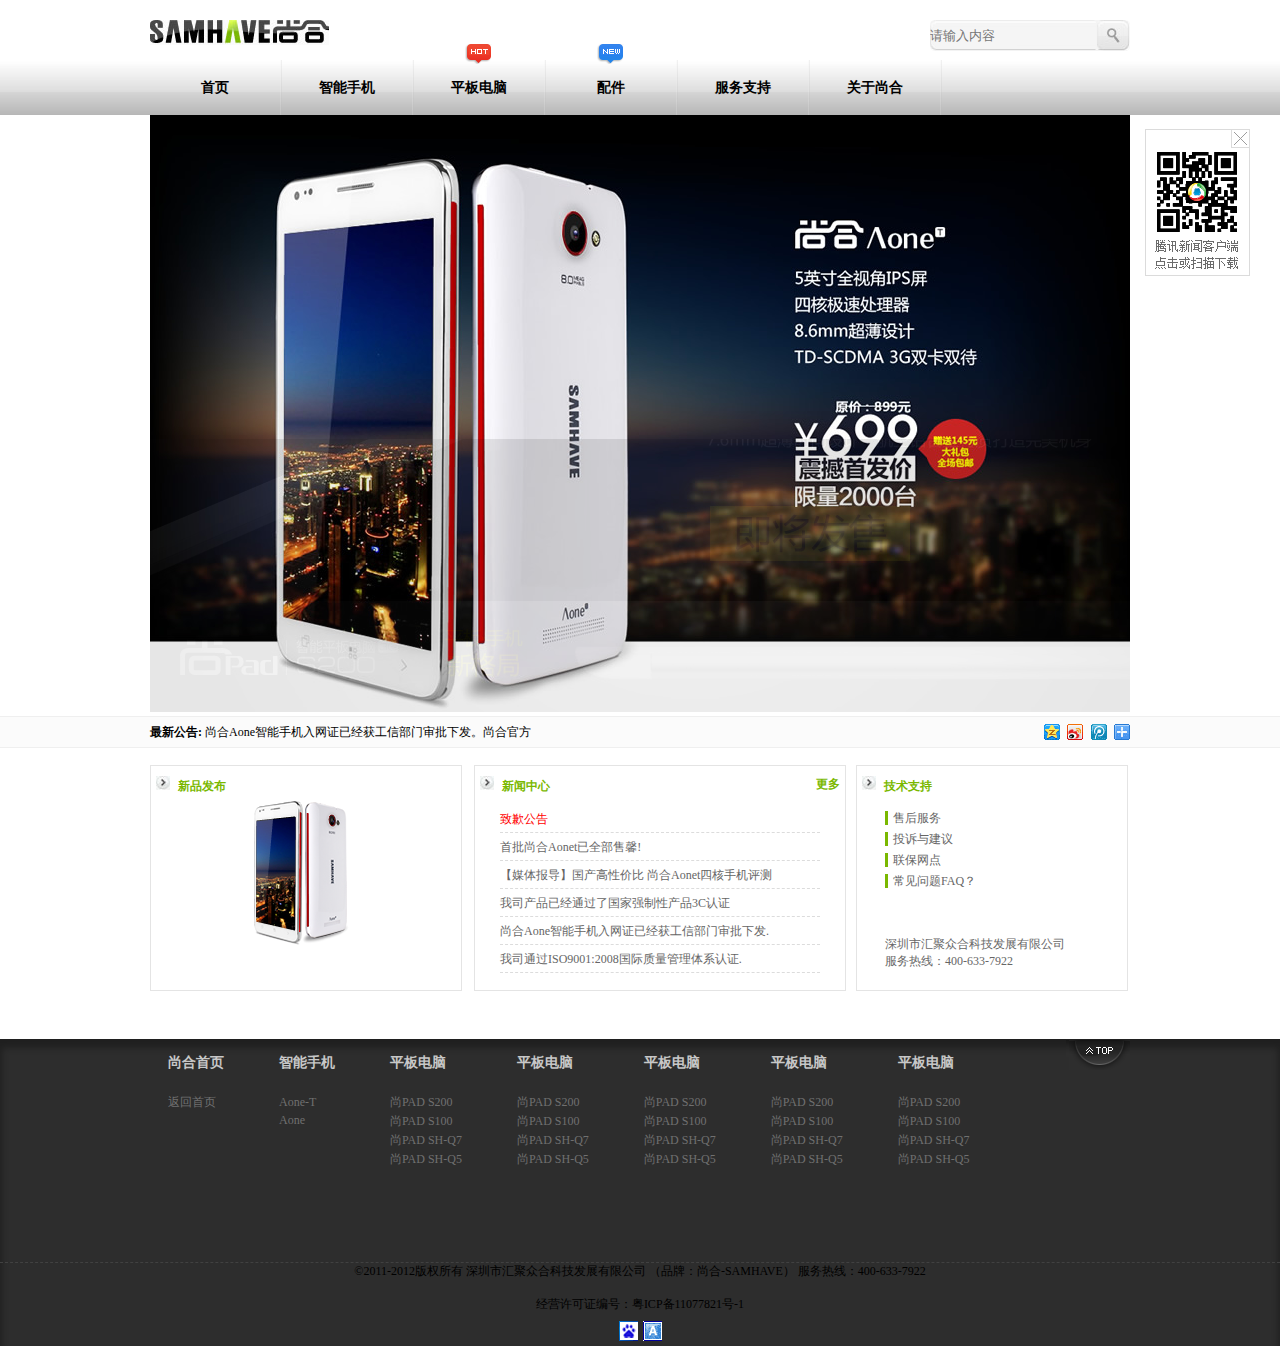
<file: shanghe/shanghe1.html>
<!DOCTYPE html>
<html lang="en">
<head>
	<meta charset="UTF-8">
	<title>尚合</title>
	<style type="text/css">
*{
margin:0;
padding:0;
}

ul {
	list-style: none;
}
a {
	text-decoration: none;
}
.head-t {
	height: 60px;
	
}
.head-z {
	width: 980px;
	height: 60px;
	/*background-color: yellow;*/
	margin: 0 auto;
}
.head-z img {
	margin-top: 20px;
	float: left;
}
.head-z .kuang {
	width: 200px;
	height: 31px;
	margin-top: 20px;
	background-color: #f4f4f4;
	/*border: 1px solid #d2d2d2;*/
	float: right;
	border-radius: 5px;
}
.head-z .kuang .shuru {
	width: 167px;
    height: 31px;
    background:url(input.png) no-repeat;
    float: left;
    border: 0;
    outline: none;  /* 取消蓝色边框 */
    border-radius: 5px;
}
.head-z .kuang .anniu {
	width: 33px;
	height: 31px;
	float: left;
	border: 0;
	border-radius: 5px;
	/*margin-right: 2px;*/
	background: url(button.png) center center no-repeat;
}

.daohang {

	height: 55px;
	background-image: url(nav-bg.png);
}
.daohang-z {
	width: 980px;
	height: 55px;
	margin:0 auto;
	

}
.daohang-z a {
	width: 130px;
	height: 55px;
	float: left;
	text-align: center;
	line-height: 56px;
	color: #000;
	font-size:14px;
	font-weight: 700;
}
.daohang-z span {
	width: 2px;
	height: 55px;
	float: left;
}
.daohang-z a:hover {
	color: #caf148;
}
.daohang-z a.ping,
.daohang-z a.pei{
	position: relative;

}
.daohang-z a.ping img,
.daohang-z a.pei img {
	position:absolute;
	right:65px;
	margin-right:-13px;
	top:-16px;
}
/*中间背景*/
.zhongxin {
	width: 980px;
	height: 601px;
	margin: 0 auto;
	background:url(banner.png) no-repeat; 
	position: relative;
	
}
.zhongxin img {
	width: 106px;
	height: 148px;
	position: absolute;/*二维码的绝对定位*/
	top: 14px;
	left: 995px;
}
/*最新公告*/
.zui {
	height: 30px;
	margin-bottom: 17px;
	background-color: #FBFBFB;
	border-top:1px solid #EFEFEF;
	border-bottom: 1px solid #EFEFEF; 
}
.zui-z {
	width: 980px;
	height: 30px;
	margin: 0 auto;
	font-size: 12px;
	line-height: 30px;
}
.zui-z span {
	font-weight: 700;
	
}
.zui-z img {
	margin-top: 5px;
	float: right;
}
/*三个栏*/
.san {
	width: 980px;
	height: 224px;
	margin: 0 auto;

}
/*新品发布*/
.xinpin {
	width: 310px;
	height: 224px;
	border: 1px solid #E4E4E4;
	float: left;
	margin-right: 12px;
	background: url(pic.png) center center no-repeat;
}
.xinpin span {
	display: inline-block;
	margin-top: 10px;
	margin-left: 5px;
	font-size: 12px;
	color: #7AB800;
	font-weight: 700;
}
.xinpin span img {
	margin-right: 8px;
}
/*新闻中心*/
.xinwen {
	width: 370px;
	height: 224px;
	border: 1px solid #E4E4E4;
	float: left;
	margin-right: 10px;
}
.xinwen span {
	display: inline-block;
	margin-top: 10px;
	margin-left: 5px;
	margin-bottom: 10px;
	font-size: 12px;
	color: #7AB800;
	font-weight: 700;
}
.xinwen span img {
	margin-right: 8px;
}
.xinwen ul {
	padding:0 25px; 
}
.xinwen ul li {
	line-height: 26px;
	border-bottom: 1px dashed #DCDCDC;
}
.xinwen ul li a {
	font-size: 12px;
	color: #666666;

}
.xinwen ul li:first-child a {
	color: red;
}

.xinwen ul li a:hover {
	text-decoration: underline;
	color:#7AB800; 
}
.xinwen a.cha {
	float: right;
	font-size: 12px;
	color:#7AB800;
	margin-top: 10px;
	margin-right: 5px;
	font-weight: 700; 
}
.jishu {
	width: 270px;
	height: 224px;
	float: left;
	border: 1px solid #E4E4E4;
}


.jishu span {
	display: inline-block;
	margin-top: 10px;
	margin-left: 5px;
	margin-bottom: 10px;
	font-size: 12px;
	color: #7AB800;
	font-weight: 700;
}
.jishu span img {
	margin-right: 8px;
}
.jishu ul {
	padding: 2px 28px;

}
.jishu ul li {
    line-height: 20px;
}

.jishu ul li a {
		/*display: inline-block;*/
		font-size: 12px;
		color: #666666;
		padding-left: 5px;
        border-left: 3px solid #7AB800;
	}
	.jishu div.jishu-w {
		font-size: 12px;
		color:#666;
		margin-left: 28px;
		margin-top: 43px;
	}
	/*结尾栏*/
	.jiewei {
		margin-top: 50px;
		height: 307px;
		background-color: #2D2D2D;
		box-shadow: 0px 7px 6px 2px rgba(0,0,0,0.3) inset;
	}
	.jiewei-z {
		width: 980px;
		height: 223px;
		margin: 0 auto;
		
	}
	.jiewei-z dl {
		float: left;
		margin-right: 55px;
		margin-top: 15px;
	}
	.jiewei-z dt {
		font-size: 14px;
		font-weight: 700;
		margin-bottom: 20px;
		color: #C7C7C7;
		
	}
	.jiewei-z dd a{
		font-size: 12px;
        color: #707070;

	}
	.jiewei-z dl:first-child {
		margin-left: 18px;
	}
	.jiewei-z dd a:hover {
		text-decoration: underline;
	}
	.jiewei-z img {
		float: right;
	}
	.jiewei-e {
       height: 84px;
       border-top: 1px dashed #414141;
       text-align: center;
       font-size: 12px;
       /*line-height: 84px;*/
	}
	.jiewei-e span {
		margin-top: 16px;
		display: inline-block;
	}

.jiewei-e .jiewei-i{
	margin-top:8px; 
}
</style>
</head>
<body>
	<!-- 头部通栏 -->
	<div class="head-t">
	<!-- 头部中心框 -->
		<div class="head-z">
			<img src="logo.png" alt="">
            <div class="kuang">
			<input type="text" placeholder="请输入内容" class="shuru" />
			<input tyle="submit" value="" class="anniu" />
		</div>
		</div>
	</div>
	<!-- 导航 -->
	<div class="daohang">
	<!-- 导航的中心框 -->
		<div class="daohang-z">
			<a href="#">首页</a><span><img src="nav-line.png" alt=""></span>
			<a href="#">智能手机</a><span><img src="nav-line.png" alt=""></span>
			<a href="#" class="ping">平板电脑<img src="hot.png" alt=""></a><span><img src="nav-line.png" alt=""></span>
			<a href="#"class="pei">配件<img src="new.png" alt=""></a><span><img src="nav-line.png" alt=""></span>
			<a href="#">服务支持</a><span><img src="nav-line.png" alt=""></span>
			<a href="#">关于尚合</a><span><img src="nav-line.png" alt=""></span>
		</div>
	</div>
	<!-- 大图中间背景 -->
	<div class="zhongxin">
		<img src="erweima.png" alt="">
	</div>
	<!-- 最新公告 -->
	<div class="zui">
	<div class="zui-z">
		<span>最新公告:</span> 尚合Aone智能手机入网证已经获工信部门审批下发。尚合官方
		<img src="share.png" alt="">
	</div>
	</div>
	<!-- 三个栏 -->
	<div class="san">
		<div class="xinpin">
			<span><img src="arrow.png" alt="">新品发布</span>
		</div>

		<div class="xinwen">
			<span><img src="arrow.png" alt="">新闻中心</span>
			<!-- 链接更多 -->
			<a href="#" class="cha">更多</a>
			<ul>
				<li><a href="#">致歉公告</a></li>
				<li><a href="#">首批尚合Aonet已全部售馨!</a></li>
				<li><a href="#">【媒体报导】国产高性价比 尚合Aonet四核手机评测</a></li>
				<li><a href="#">我司产品已经通过了国家强制性产品3C认证</a></li>
				<li><a href="#">尚合Aone智能手机入网证已经获工信部门审批下发.</a></li>
				<li><a href="#">我司通过ISO9001:2008国际质量管理体系认证.</a></li>
			</ul>
		</div>
		<div class="jishu">
			<span><img src="arrow.png" alt="">技术支持</span>

			<ul>
				<li><a href="#">售后服务</a> </li>
				<li><a href="#">投诉与建议</a></li>

				<li><a href="#">联保网点</a></li>
				<li><a href="#">常见问题FAQ？</a></li>

			</ul>
			<div class="jishu-w">
				深圳市汇聚众合科技发展有限公司<br /> 
服务热线：400-633-7922
			</div>
		</div>
		</div>
	</div>
	<!-- 结尾栏 -->
	<div class="jiewei">
		<div class="jiewei-z">
			<dl>
				<dt>尚合首页</dt>
				<dd><a href="#">返回首页</a></dd>
			</dl>
			<dl>
				<dt>智能手机</dt>
				<dd><a href="#">Aone-T</a></dd>
				<dd><a href="#">Aone</a></dd>
			</dl>
			<dl>
				<dt>平板电脑</dt>
				<dd><a href="#">尚PAD S200</a></dd>
				<dd><a href="#">尚PAD S100</a></dd>
				<dd><a href="#">尚PAD SH-Q7</a></dd>
				<dd><a href="#">尚PAD SH-Q5</a></dd>
			</dl>
			<dl>
				<dt>平板电脑</dt>
				<dd><a href="#">尚PAD S200</a></dd>
				<dd><a href="#">尚PAD S100</a></dd>
				<dd><a href="#">尚PAD SH-Q7</a></dd>
				<dd><a href="#">尚PAD SH-Q5</a></dd>
			</dl>
			<dl>
				<dt>平板电脑</dt>
				<dd><a href="#">尚PAD S200</a></dd>
				<dd><a href="#">尚PAD S100</a></dd>
				<dd><a href="#">尚PAD SH-Q7</a></dd>
				<dd><a href="#">尚PAD SH-Q5</a></dd>
			</dl>
			<dl>
				<dt>平板电脑</dt>
				<dd><a href="#">尚PAD S200</a></dd>
				<dd><a href="#">尚PAD S100</a></dd>
				<dd><a href="#">尚PAD SH-Q7</a></dd>
				<dd><a href="#">尚PAD SH-Q5</a></dd>
			</dl>
			<dl>
				<dt>平板电脑</dt>
				<dd><a href="#">尚PAD S200</a></dd>
				<dd><a href="#">尚PAD S100</a></dd>
				<dd><a href="#">尚PAD SH-Q7</a></dd>
				<dd><a href="#">尚PAD SH-Q5</a></dd>
			</dl>
			<img src="back.png" alt="">
		</div>
		<div class="jiewei-e">
			©2011-2012版权所有 深圳市汇聚众合科技发展有限公司 （品牌：尚合-SAMHAVE） 服务热线：400-633-7922 <br />
<span>经营许可证编号：粤ICP备11077821号-1</span>
	<div class="jiewei-i">
		<img src="icon1.png" alt="">
		<img src="icon2.png" alt="">
	</div>
		</div>
	</div>
</body>
</html>
</file>
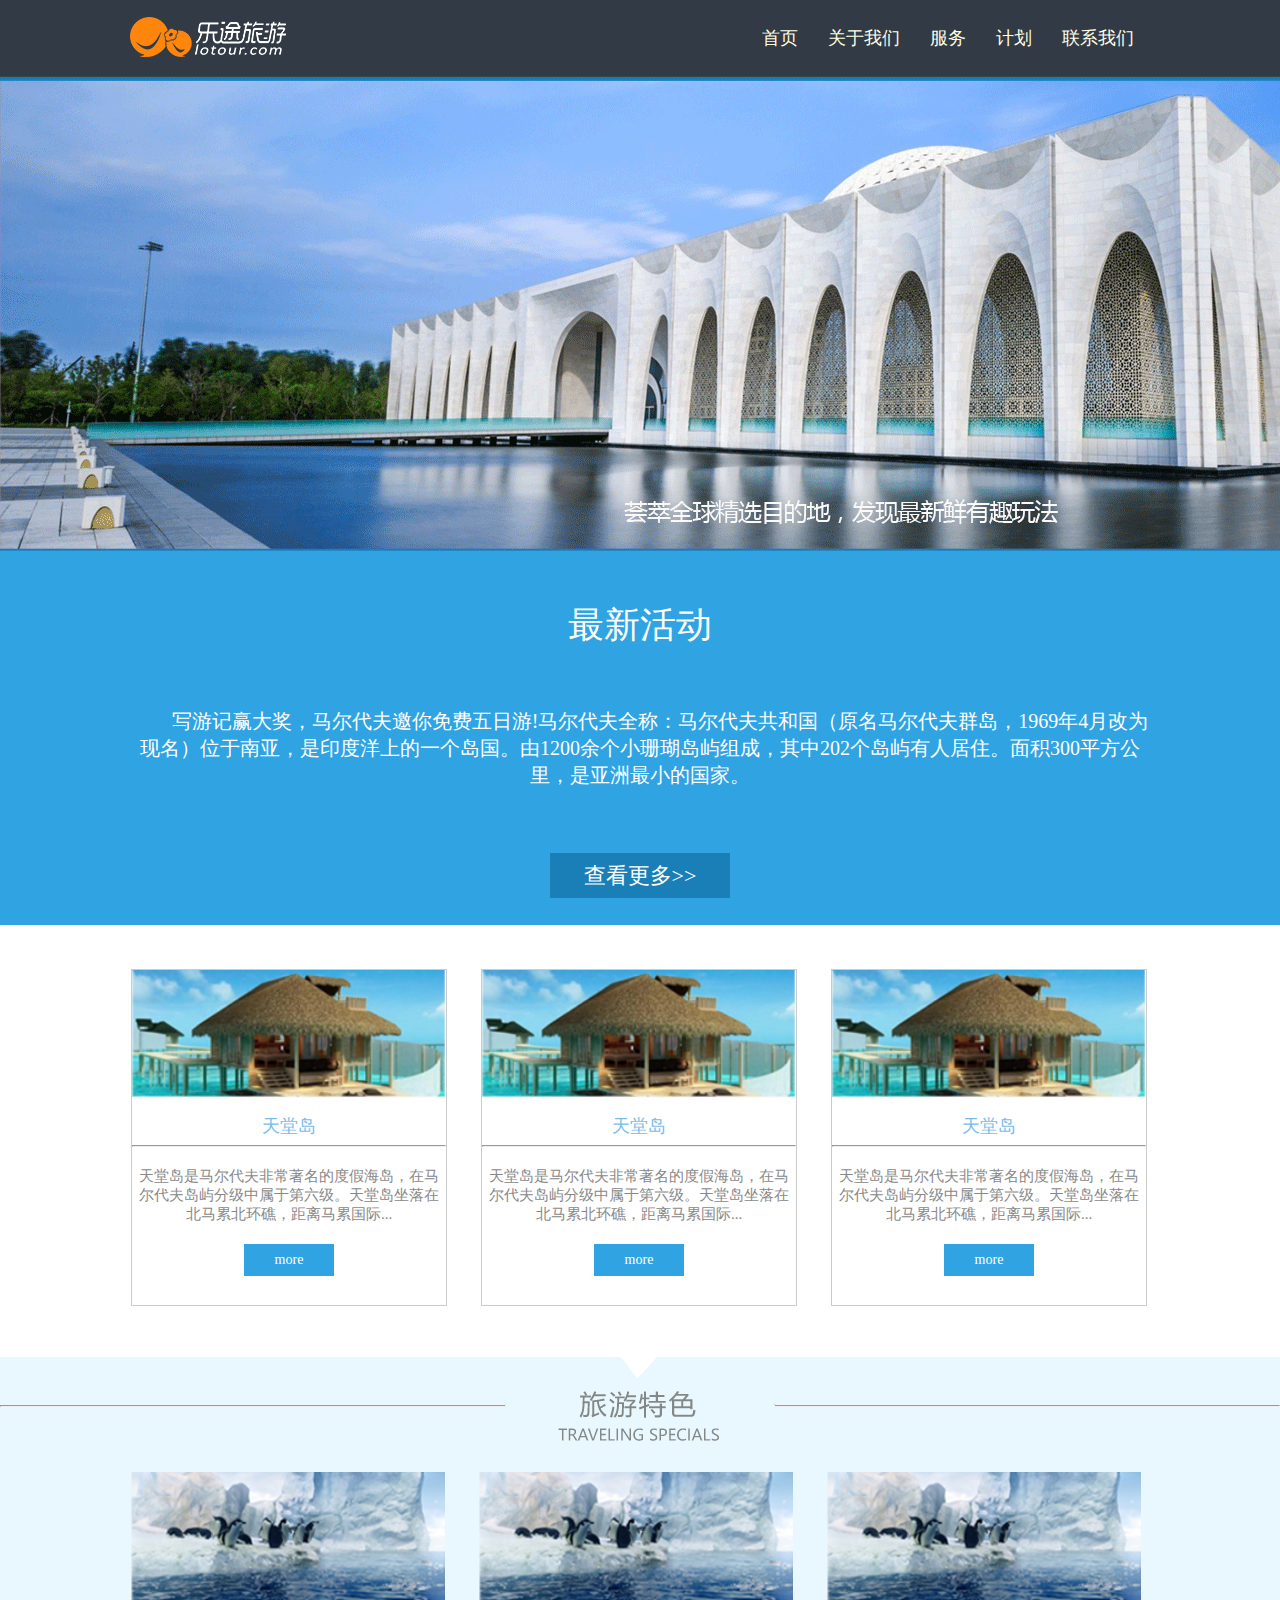
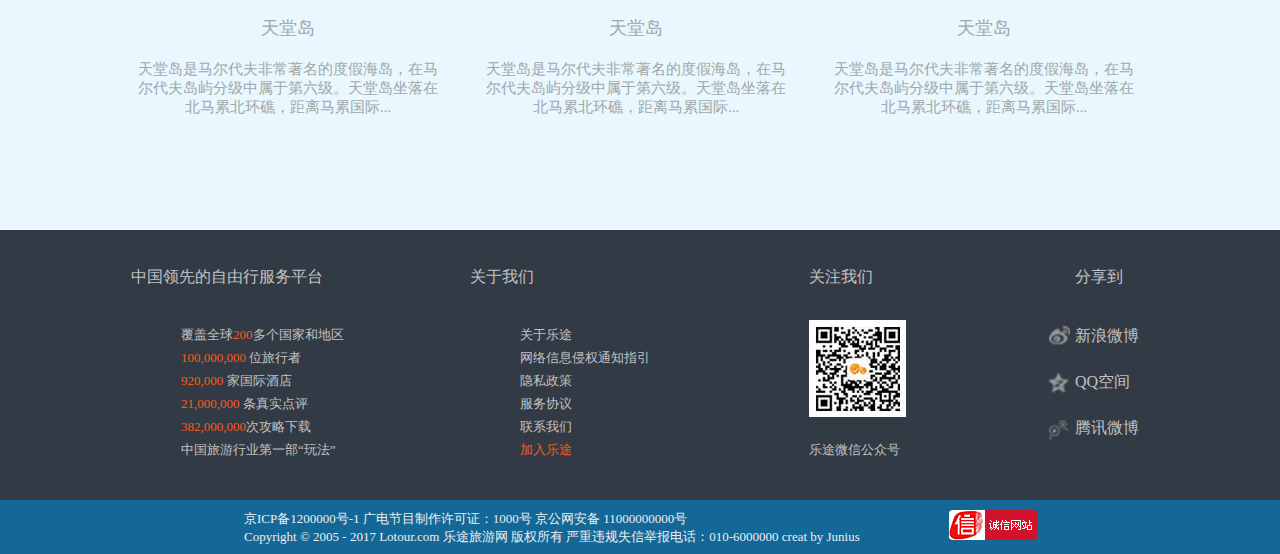
<file: 乐途旅游网/letu.html>
<!DOCTYPE html>
<html lang="en">
<head>
	<meta charset="UTF-8">
	<title>乐途</title>
	<style type="text/css">
* {
	margin: 0;
	padding: 0;
}
a {
	text-decoration: none;
}

ul {
	list-style: none;
}
.clearfix:after {
     content: ".";
     display: block;
     height: 0;
     clear: both;
     visibility: hidden;
}
.head {
	height: 76px;
	background-color: #323A45;
}
.head-z {
	height: 76px;
	width: 1020px;
	margin: 0 auto;
	
}
.head-z img {
	margin-top: 17px;
	width: 156px;
	height: 40px;
	float: left;

}
.head-d {
	width: 401px;
	height: 76px;
	float: right;
	
}
.head-d a {
	display: inline-block;
    padding:26px 13px;
     font-size: 18px;
     color: #FFFFE4;

}
.head-d a:hover {
	background-color: #30a3e3;
}
.beijing {
	width: 1680px;
	height: 475px;
margin: 0 auto;
}
.beijing img {
	width: 1680px;
	height: 475px;
	
}
.blue {
	height: 374px;
	background-color: #30A3E3;

}
.blue-z {
	width: 1018px;
	margin: 0 auto;
	
	text-align: center;
	padding-top: 50px;
}

.blue-z h2 {
	
	margin-bottom: 58px;
	font-size: 36px;
	font-weight: normal;
	color: #fff;
}
.blue-z span {
color: #fff;
font-size: 20px;
display: block;
margin-bottom: 64px;
text-indent: 2em;
}
.blue-z a {
	width: 180px;
	height: 45px;
	display: inline-block;
	background-color: #1a7fb7;
	font-size: 22px;
	color: #fff;
	border: 0;
	margin-bottom: 34px;
	line-height: 45px;
}
.haidao {
	height: 432px;
	
}

.haidao-z {
	width: 1018px;
	margin: 0 auto;
	margin-bottom: 45px;
	padding-top: 44px;
}

.haidao-z ul {
	margin-bottom: 52px;

}
.haidao-z ul li {
	display: inline-block;
	height: 335px;
	width: 314px;
	text-align: center;
	border: 1px solid #ccc;
}

.haidao-z ul li:nth-child(2) {
	margin: 0 30px;
}
.haidao-z ul li img {
	width: 314px;
	height: 128px;
}
.haidao-z ul li h4 {
	font-size: 18px;
	color: #78bdea;
	margin-top: 12px;
	margin-bottom: 7px;
	font-weight: normal;
}
.haidao-z ul li hr {
	color: #f9f9f9;
}
.haidao-z ul li span {
	font-size: 15px;
	color: #888888;
	display: block;
	margin: 20px auto;
}
.haidao-z ul li a {
	display: inline-block;
	/*text-align: center;*/
	color: #fff;
	font-size: 14px;
	width: 90px;
	height: 32px;
	line-height: 32px;
	background-color: #30a3e3;
}
.zui {
	height: 425px;
	background-color: #e9f7fe;
	padding-top: 48px;
	position: relative;
}
.zui div.lu {
	background: url(lodo.png) no-repeat;
	width: 270px;
	height: 90px;
	top: 0;
	left: 50%;
	transform: translateX(-50%);
	position: absolute;
}
.zui hr {
	color: #cacaca;
}
.zui-z {
	width: 1018px;

	margin: 0 auto;
	/*background-color: pink;*/
}


.zui-z ul {
	margin-top: 65px;
    margin-bottom: 24px;
}
.zui-z ul li {
	display: inline-block;
	height: 292px;
	width: 314px;
	text-align: center;
	
}

.zui-z ul li:nth-child(2) {
	margin: 0 30px;
}
.zui-z ul li img {
	width: 314px;
	height: 128px;
}
.zui-z ul li h4 {
	font-size: 18px;
	color: #a0a7a9;
	margin-top: 12px;
	margin-bottom: 12px;
	font-weight: normal;
}
.zui-z ul li span {
	font-size: 15px;
	color: #a0a7a9;
	display: block;
	margin: 20px auto;
}
.hei {
	height: 270px;
	background-color: #323a45;
}
.hei-z {
	width: 1018px;
	/*height: 305px;*/
	margin: 0 auto;
	/*background-color: yellow;*/
	padding-top: 37px;


}


.hei-z dl {
	width: 335px;
	height: 229px;
	display: inline-block;


}
.hei-z dt {
	font-size: 16px;
	color:#c2c2c2;
	margin-bottom: 38px;


}
.hei-z dd {
	font-size: 13px;
	color: #c2c2c2;
	margin-bottom: 5px;
	/*height: 24px;*/
    margin-left: 50px;
}
.hei-z dd span {
	color: #fa5a1a;
}
.hei-z ul.er {
	display: inline-block;
	/*margin-right: 108px;*/
}
.hei-z ul li:first-child {
	font-size: 16px;
	color:#c2c2c2;
	margin-bottom: 32px;
}
.hei-z ul li img {
	width: 97px;
	height: 97px;

}
.hei-z ul li:last-child {
	font-size: 13px;
	color: #c2c2c2;
	margin-top: 20px;
	
}
/*.hei-z span.hei-g {
font-size: 16px;
	color:#c2c2c2;
	top: 0;
	margin-bottom: 38px;

}*/
.hei-z ul.hei-ao {
	margin-right: 0px;
	/*display: inline-block;*/
	width: 100px;
	float: right;
}
.hei-z ul.hei-ao li {
	display: inline-block;
	padding-left: 26px;
	height: 46px;
	font-size: 16px;
	color:#c2c2c2;

}
.hei-z ul.hei-ao li:first-child {
	height: 21px;	
margin-bottom: 38px;
}

.hei-z ul.hei-ao li:nth-child(2) {
	background: url(footIcon.png) no-repeat ;
	background-size: 21px;

}
.hei-z ul.hei-ao li:nth-child(3) {
	background: url(footIcon.png) no-repeat 0px -45px ;
	background-size: 21px;
}
	.hei-z ul.hei-ao li:nth-child(4) {
	background: url(footIcon.png) no-repeat 0px -91px;
	background-size: 21px;
	margin-top: 0;

}
.foot {
	height: 54px;
	background-color: #146897;

}
.foot-z {
	width: 1008px;
	margin:0 auto;
	height: 54px;
	
	
	/*box-sizing:border-box;*/
}
.foot-z span {
     margin-top: 10px;
	font-size: 13px;
	margin-left: 108px;
	color: #eeeeee;
	display: inline-block;
	height: 28px;

	

}
.foot-w {
	width: 100px;
	height: 40px;
	float: right;
	margin-top: 10px;
	margin-right: 95px;
	background: url(mfw-footer-sprite5.png) no-repeat 0px -31px;
}



	</style> 
</head>
<body>
<!-- 头部通栏 -->
	<div class="head">
		<div class="head-z">
		<!-- logo图片 -->
			<img src="logo.png" alt="">
			<!-- 头部导航 -->
			<div class="head-d">
				<a href="#">首页</a>
				<a href="#">关于我们</a>
				<a href="#">服务</a>
				<a href="#">计划</a>
				<a href="#">联系我们</a>
			</div>
		</div>
	</div>
	<div class="beijing">
	<img src="beijing.png" alt="">
	</div>
	<div class="blue">
		<div class="blue-z clearfix">
			<h2>最新活动</h2>
<span>写游记赢大奖，马尔代夫邀你免费五日游!马尔代夫全称：马尔代夫共和国（原名马尔代夫群岛，1969年4月改为现名）位于南亚，是印度洋上的一个岛国。由1200余个小珊瑚岛屿组成，其中202个岛屿有人居住。面积300平方公里，是亚洲最小的国家。</span>
<a href="#">查看更多>></a>
		</div>
	</div>
	<div class="haidao">
		<div class="haidao-z clearfix">
			<ul>
				<li> <img src="ttd.jpg" alt=""> 
                   <h4>天堂岛</h4><hr  />
                   <span>天堂岛是马尔代夫非常著名的度假海岛，在马尔代夫岛屿分级中属于第六级。天堂岛坐落在北马累北环礁，距离马累国际...</span>
                   <a href="#">more</a>
				</li>
				<li> <img src="ttd.jpg" alt=""> 
                   <h4>天堂岛</h4><hr  />
                   <span>天堂岛是马尔代夫非常著名的度假海岛，在马尔代夫岛屿分级中属于第六级。天堂岛坐落在北马累北环礁，距离马累国际...</span>
                   <a href="#">more</a>
				</li>
				<li><img src="ttd.jpg" alt=""> 
                   <h4>天堂岛</h4><hr  />
                   <span>天堂岛是马尔代夫非常著名的度假海岛，在马尔代夫岛屿分级中属于第六级。天堂岛坐落在北马累北环礁，距离马累国际...</span>
                   <a href="#">more</a>
				</li>
			</ul>
		</div>
	</div>
	<div class="zui">
	<div class="lu"></div>
		
	<hr  />
	<div class="zui-z">
	<ul>
			<li> <img src="bs.jpg" alt=""><h4>天堂岛</h4>
                   <span>天堂岛是马尔代夫非常著名的度假海岛，在马尔代夫岛屿分级中属于第六级。天堂岛坐落在北马累北环礁，距离马累国际...</span></li>
			<li> <img src="bs.jpg" alt=""><h4>天堂岛</h4>
                   <span>天堂岛是马尔代夫非常著名的度假海岛，在马尔代夫岛屿分级中属于第六级。天堂岛坐落在北马累北环礁，距离马累国际...</span></li>
			<li> <img src="bs.jpg" alt=""><h4>天堂岛</h4>
                   <span>天堂岛是马尔代夫非常著名的度假海岛，在马尔代夫岛屿分级中属于第六级。天堂岛坐落在北马累北环礁，距离马累国际...</span></li>
		</ul>
	</div>
	</div>
<div class="hei">
	<div class="hei-z">
		<dl>
			<dt>中国领先的自由行服务平台</dt>
			<dd>覆盖全球<span>200</span>多个国家和地区</dd>
			<dd><span>100,000,000</span> 位旅行者</dd>
			<dd><span>920,000</span> 家国际酒店</dd>
			<dd><span>21,000,000</span> 条真实点评</dd>
			<dd><span>382,000,000</span>次攻略下载</dd>
			<dd>中国旅游行业第一部“玩法”</dd>
		</dl>
		<dl>
			<dt>关于我们</dt>
			<dd>关于乐途</dd>
			<dd>网络信息侵权通知指引</dd>
			<dd>隐私政策</dd>
			<dd>服务协议</dd>
			<dd>联系我们</dd>
			<dd><span>加入乐途</span></dd>
		</dl>
		<ul class="er">
			<li>关注我们</li>
			<li><img src="lotourMa.jpg" alt=""></li>
			<li>乐途微信公众号</li>
		</ul>
		
			<!-- <img src="lotourMa.jpg" alt="">
			乐途微信公众号 -->
		<ul class="hei-ao">
			<li>分享到</li>
			<li>新浪微博</li>
			<li>QQ空间</li>
			<li>腾讯微博</li>
		</ul>
	</div>
</div>
<div class="foot">
	<div class="foot-z">
		         <span> 京ICP备1200000号-1 广电节目制作许可证：1000号 京公网安备 11000000000号<br />
Copyright © 2005 - 2017 Lotour.com 乐途旅游网 版权所有 严重违规失信举报电话：010-6000000 creat by Junius</span>
<div class="foot-w"></div>
	</div>
</div>
</body>
</html>
</file>
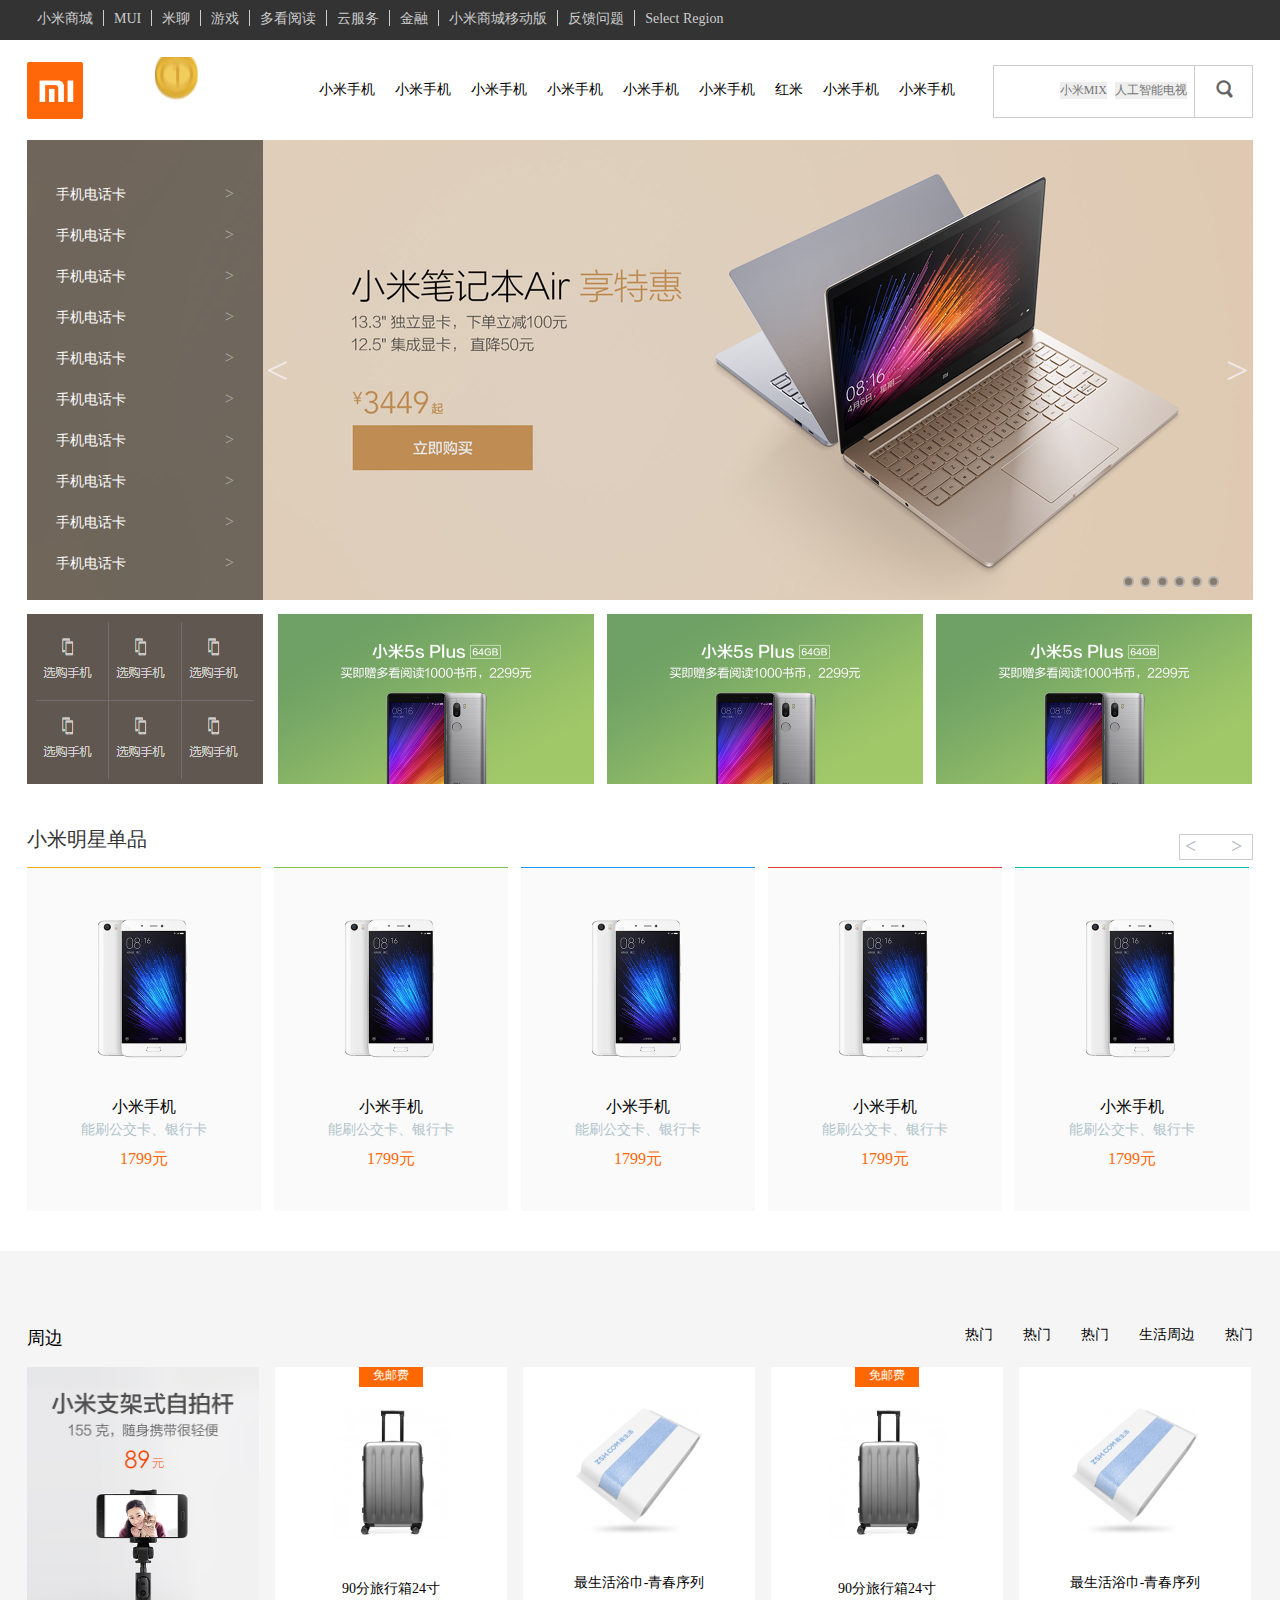
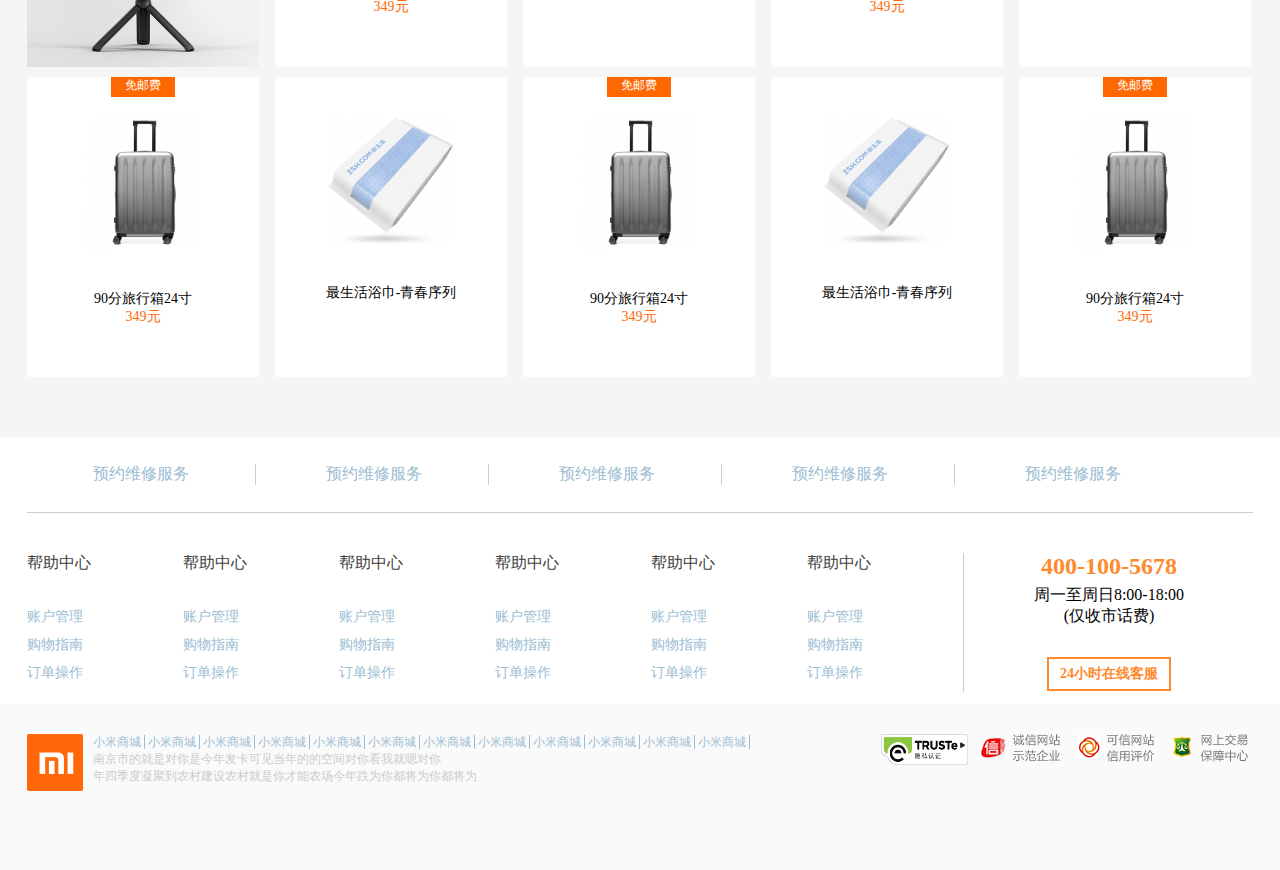
<file: 小米/xiaomi.html>
<!DOCTYPE html>
<html lang="en">
<head>
	<meta charset="UTF-8">
	<title>小米</title>
	<link rel="stylesheet" type="text/css" href="css.css">
</head>
<body>
	<div class="top">
		<div class="center top-z">
			<ul>
				<li><a href="#">小米商城</a></li>
				<li><a href="#">MUI</a></li>
				<li><a href="#">米聊</a></li>
				<li><a href="#">游戏</a></li>
				<li><a href="#">多看阅读</a></li>
				<li><a href="#">云服务</a></li>
				<li><a href="#">金融</a></li>
				<li><a href="#">小米商城移动版</a></li>
				<li><a href="#">反馈问题</a></li>
				<li><a href="#">Select Region</a></li>
			</ul>
		</div>
	</div>
	<div class="head">
		<div class="head-z center">
			<img src="logo-footer.png" alt="" class="logo">
			<div class="biao">
				<img src="biao.png" alt="">
			</div>
			<div class="head-dao">
			<a href="#">小米手机</a>
			<a href="#">小米手机</a>
			<a href="#">小米手机</a>
			<a href="#">小米手机</a>
			<a href="#">小米手机</a>
			<a href="#">小米手机</a>
			<a href="#">红米</a>
			<a href="#">小米手机</a>
			<a href="#">小米手机</a>
		</div>
<div class="head-sou">
	<input type="text">
	<a href="#"class="bb">小米MIX</a> 
	<a href="#"class="cc">人工智能电视</a>
	
	<submit>
		<img src="xiaomiindex_r2_c3.png" alt="">
	</submit>			

</div>
		</div>
	</div>
	<div class="menu">
		<div class="menu-z center">
			<div class="menu-l">
				<ul>
					<li><a href="#">手机电话卡</a><span>></span></li>
					<li><a href="#">手机电话卡</a><span>></span></li>
					<li><a href="#">手机电话卡</a><span>></span></li>
					<li><a href="#">手机电话卡</a><span>></span></li>
					<li><a href="#">手机电话卡</a><span>></span></li>
					<li><a href="#">手机电话卡</a><span>></span></li>
					<li><a href="#">手机电话卡</a><span>></span></li>
					<li><a href="#">手机电话卡</a><span>></span></li>
					<li><a href="#">手机电话卡</a><span>></span></li>
					<li><a href="#">手机电话卡</a><span>></span></li>
				</ul>
			</div>
			<div class="menu-ll">
				<
			</div>
			<div class="menu-rr">></div>
			<ul class="menu-g">
				<li></li>
				<li></li>
				<li></li>
				<li></li>
				<li></li>
				<li></li>
			</ul>
		</div>
	</div>
	<div class="module">
		<div class="module-z center">
			<div class="module-n">
				<ul>
					<li><a href="#"></a></li>
					<li><a href="#"></a></li>
					<li><a href="#"></a></li>
					<li><a href="#"></a></li>
					<li><a href="#"></a></li>
					<li><a href="#"></a></li>
				</ul>
			</div>
			<div class="tu1">
				
			</div>
			<div class="tu2"></div>
			<div class="tu3"></div>
		</div>
	</div>
	<div class="dan">
		<div class="dan-z center">
			<div class="dan-t">
				小米明星单品
				
			<div class="dan-zr">&nbsp;&nbsp;&nbsp;></div>
			<div class="dan-zl">&nbsp;<</div>
			</div>
			<ul>
				<li>
				<div class="dan-tu">
					<img src="01.png" alt="">
				</div>
				<div class="dan-zi">
					<a href="#">小米手机</a><br  />
					<p>能刷公交卡、银行卡</p>
					<span>1799元</span></div>
				</li>
				<li>
				<div class="dan-tu">
					<img src="01.png" alt="">
				</div>
				<div class="dan-zi">
					<a href="#">小米手机</a><br  />
					<p>能刷公交卡、银行卡</p>
					<span>1799元</span></div>
				</li>
				<li>
				<div class="dan-tu">
					<img src="01.png" alt="">
				</div>
				<div class="dan-zi">
					<a href="#">小米手机</a><br  />
					<p>能刷公交卡、银行卡</p>
					<span>1799元</span></div>
				</li>
				<li>
				<div class="dan-tu">
					<img src="01.png" alt="">
				</div>
				<div class="dan-zi">
					<a href="#">小米手机</a><br  />
					<p>能刷公交卡、银行卡</p>
					<span>1799元</span></div>
				</li>
				<li>
				<div class="dan-tu">
					<img src="01.png" alt="">
				</div>
				<div class="dan-zi">
					<a href="#">小米手机</a><br  />
					<p>能刷公交卡、银行卡</p>
					<span>1799元</span></div>
				</li>
			</ul>
		</div>
	</div>

	<div class="zhou">
		<div class="zhou-z center">
			<div class="zhou-t">
				<span>周边</span>
				<a href="#" class="re">热门</a>
				<a href="#">生活周边</a>
				<a href="#">热门</a>
				<a href="#">热门</a>
				
				<a href="#">热门</a>
			</div>
			<ul>
				<li></li>
				<li>
				<div class="zhou-p">
					免邮费
				</div>
				<img src="xiaomiindex_r8_.png" alt="">
					<p>90分旅行箱24寸</p>
					349元
				</li>
				<li>
					<div class="zhou-jia">
					<div class="c">
						<p>挺软，不错</p>
						来自于我的评价</div>
					</div>
					<img src="02.png" alt="">
					最生活浴巾-青春序列

				</li>
				<li>
				<div class="zhou-p">
					免邮费
				</div>
				<img src="xiaomiindex_r8_.png" alt="">
					<p>90分旅行箱24寸</p>
					349元
				</li>
				<li>
					<div class="zhou-jia">
					<div class="c">
						<p>挺软，不错</p>
						来自于我的评价</div>
					</div>
					<img src="02.png" alt="">
					最生活浴巾-青春序列

				</li>
				<li>
				<div class="zhou-p">
					免邮费
				</div>
				<img src="xiaomiindex_r8_.png" alt="">
					<p>90分旅行箱24寸</p>
					349元
				</li>
				<li>
					<div class="zhou-jia">
					<div class="c">
						<p>挺软，不错</p>
						来自于我的评价</div>
					</div>
					<img src="02.png" alt="">
					最生活浴巾-青春序列

				</li>
				<li>
				<div class="zhou-p">
					免邮费
				</div>
				<img src="xiaomiindex_r8_.png" alt="">
					<p>90分旅行箱24寸</p>
					349元
				</li>
				<li>
					<div class="zhou-jia">
					<div class="c">
						<p>挺软，不错</p>
						来自于我的评价</div>
					</div>
					<img src="02.png" alt="">
					最生活浴巾-青春序列

				</li>
				<li>
				<div class="zhou-p">
					免邮费
				</div>
				<img src="xiaomiindex_r8_.png" alt="">
					<p>90分旅行箱24寸</p>
					349元
				</li>
			</ul>
		</div>
	</div>
	<div class="footer-top">
		<div class="footer-z center">
			<div class="footer-t">
				<a href="#">预约维修服务</a>
				<a href="#">预约维修服务</a>
				<a href="#">预约维修服务</a>
				<a href="#">预约维修服务</a>
				<a href="#">预约维修服务</a>
			</div>
			<div class="footer-b">
			<div class="footer-b-l">
				<dl>
					<dt>帮助中心</dt>
					<dd>账户管理</dd>
					<dd>购物指南</dd>
					<dd>订单操作</dd>
				</dl>
				<dl>
					<dt>帮助中心</dt>
					<dd>账户管理</dd>
					<dd>购物指南</dd>
					<dd>订单操作</dd>
				</dl>
				<dl>
					<dt>帮助中心</dt>
					<dd>账户管理</dd>
					<dd>购物指南</dd>
					<dd>订单操作</dd>
				</dl>
				<dl>
					<dt>帮助中心</dt>
					<dd>账户管理</dd>
					<dd>购物指南</dd>
					<dd>订单操作</dd>
				</dl>
				<dl>
					<dt>帮助中心</dt>
					<dd>账户管理</dd>
					<dd>购物指南</dd>
					<dd>订单操作</dd>
				</dl>
				<dl>
					<dt>帮助中心</dt>
					<dd>账户管理</dd>
					<dd>购物指南</dd>
					<dd>订单操作</dd>
				</dl>
				</div>
				<div class="footer-b-r">
					<h2>400-100-5678</h2>
					<p>周一至周日8:00-18:00</p>
					(仅收市话费)<br  />
					<a href="#">24小时在线客服</a>
				</div>
			</div>
		</div>
	</div>
	<div class="bottom">
		<div class="bottom-z center">
			<img src="logo-footer.png" class="tt">
			<div class="bottom-zi">
				<a href="#">小米商城</a>
				<a href="#">小米商城</a>
				<a href="#">小米商城</a>
				<a href="#">小米商城</a>
				<a href="#">小米商城</a>
				<a href="#">小米商城</a>
				<a href="#">小米商城</a>
				<a href="#">小米商城</a>
				<a href="#">小米商城</a>
				<a href="#">小米商城</a>
				<a href="#">小米商城</a>
				<a href="#">小米商城</a>
				<p>南京市的就是对你是今年发卡可见当年的的空间对你看我就嗯对你</p>
				年四季度凝聚到农村建设农村就是你才能农场今年跌为你都将为你都将为
			</div>
			<div class="bottom-r">
			
			
			
			<div class="du4">
				<img src="v-logo-3.png" alt="">

			</div>
			<div class="du3">
				<img src="v-logo-1.png" alt="">
			</div>
			<div class="du2">
				<img src="v-logo-2.png" alt="">
			</div>
			<div class="du">
				<img src="truste.png" width="87" height="31">
			</div>
			</div>
		</div>
	</div>
</body>
</html>
</file>
<file: 小米/css.css>
* {
	margin:0;
	padding: 0;

}
.center {
	width: 1226px;
	margin: 0 auto;
	height: 100%;
}
a {
	text-decoration: none;
}
ul {
	list-style: none;
}
.top {
	background-color: #333333;
	height: 40px;
}

.top-z ul {
	/*line-height: 40px;*/
	

}
/*.top-z {
	padding: 10px 0;
}*/
.top-z ul li {
	float: left;
	height: 16px;
	margin: 10px 0;
	padding: 0  10px;
	line-height: 16px;
	border-right: 1px solid #ccc;
}
.top-z ul li a {
	font-size: 14px;
	color: #ccc;

}
.top-z ul li:last-child {
border: 0;
}
.head {
	height: 100px;
	
}
.head-z {
	
	position: relative;
}
.head-z img.logo {
	float: left;
	margin-top: 22px;
}
.head-z div.biao img {
	position: absolute;
	top: 17px;
	left: 126px;
	
}

.head-z .head-dao a {
	float: left;
	display: inline-block;
	line-height: 28px;
	margin: 0 10px;
	font-size: 14px;
	color: #000;
	
}
.head-z .head-dao a:hover {
	text-decoration: underline;
	color: #FF6700;
}
.head-z div.head-dao {
	width: 665px;
	height: 28px;
	float: left;
	margin-left: 226px;
	
	margin-top: 36px;
}
.head-z div.head-sou {
	width: 258px;
	height: 51px;
	border: 1px solid #ccc;
	float: right;
	margin-top: 25px;
	position: relative;
}
.head-z div.head-sou input {
	height: 51px;
	border: 0;
	width: 200px;
	outline: none;
	float: left;
	
}
.head-z div.head-sou a.cc,
 .head-z div.head-sou a.bb{
background-color: #EEEEEE;
position: absolute;

font-size: 12px;
color: #757575;
}
.head-z div.head-sou a.cc {
	right: 65px;
top: 16px;
}
.head-z div.head-sou a.bb {
	right: 145px;
	top: 16px;
}
.head-z div.head-sou a.cc:hover,
 .head-z div.head-sou a.bb:hover {
 	background-color:#FF6700 ;
 	color: #fff;
 }

.head-z div.head-sou submit {
	height: 51px;
	width: 57px;
	float: left;
	
	border-left: 1px solid #ccc;

}
.head-z div.head-sou submit img {
	display: block;
	margin: 12px auto;

}
.menu {
	height: 460px;
	margin-bottom: 14px;
}

.menu-z {
	background-color: yellow;
	height: 100%;
	position: relative;
	background: url(banner.jpg) no-repeat;

}
.menu-z .menu-l {
	width: 236px;
	height: 460px;
	background-color:rgba(0,0,0,0.5);
	float: left;
	padding-top: 34px;
	box-sizing:border-box;


}
.menu-z .menu-l ul li {
	padding-left: 29px;
	padding-right: 29px;
	line-height: 40px;
	
}

.menu-z .menu-l ul li a {
	/*float: left;*/
	line-height: 40px;
	color: #fff;
	font-size: 14px;
	
}
.menu-z .menu-l ul li:hover {
	background-color: #FF6700;
}
.menu-z .menu-l ul li span {
	float: right;
	color: #AFAA9F;
}
.menu-z div.menu-ll,
.menu-z div.menu-rr {
	width: 30px;
	height: 45px;
	
	position: absolute;
	font-size: 40px;
	color: #f1eaea;
	line-height: 45px;
padding-left: 3px;
box-sizing:border-box;
}
.menu-z div.menu-ll {
	left: 236px;
	top: 50%;
	transform: translateY(-50%);
	
}
.menu-z div.menu-rr {
	right: 0;
	top: 50%;
	transform: translateY(-50%);

}
.menu-z ul.menu-g {
	position: absolute;
	width: 105px;
	height: 27px;
	
	bottom: 0;
	right: 25px;
}
.menu-z ul.menu-g li {
	display: inline-block;
	width: 7px;
	height: 7px;
	border-radius: 50%;
	margin-right:2px; 
	border: 2px solid #b3aeae;
	background-color: #867A6B;
}
.menu-z ul.menu-g li:hover {
	background-color: #fff;
}
.module {
	height: 170px;
	margin-bottom: 42px;
	
}
.module-z {
	height: 100%;
	
}
.module-n {
	width: 236px;
	height: 170px;
	background-color: #5F5750;
	margin-right: 15px;
	float: left;
}
.module-n ul {
	padding: 8px 9px;
	box-sizing:border-box;
}
.module-n li {
	width: 72px;
	height: 78px;
	display: inline-block;
	/*background-color: yellow;*/
	float: left;
	
	
}
.module-n li a {
	display: inline-block;
	background: url(shouji.png) no-repeat;
	width: 64px;
	height: 71px;

}
.module-n li:first-child,
.module-n li:nth-child(2)
 {
	border-right: 1px solid #736d6d;
	border-bottom:1px solid #736d6d;
}
.module-n li:nth-child(3) {
	border-bottom:1px solid #736d6d;
}
.module-n li:nth-child(4),
.module-n li:nth-child(5)
 {
	border-right:1px solid #736d6d;
}

.module-z div.tu1,
.module-z div.tu2,
.module-z div.tu3

 {
	background: url(product.jpg) no-repeat;
	background-size:316px 170px;
	width:316px;
	height:170px;
	float: left;
	margin-right: 13px;
}
.module-z div.tu3
{

	margin: 0;
}
.dan {
	height: 385px;
	
	margin-bottom: 40px;
}
.dan-z {
	height: 100%;
	
}
.dan-t {
	width: 1226px;
	height: 41px;
	
	font-size: 20px;
	color: #333333;
}
.dan-t div {
	width: 36px;
	height: 24px;
	border: 1px solid #ccc;
	float: right;
	margin-top: 8px;
	color: #B0B2BC;
}

.dan-t div.dan-zl {
	border-right: 0;
}
.dan-t div.dan-zr {
	border-left: 0;
	/*padding-left: 5px;
	box-sizing:border-box;*/
}
.dan-z ul {
	width: 1226px;
	height: 343px;
}

.dan-z li {
	display: inline-block;
	width: 234px;
	height: 343px;
	background-color: #FAFAFA;
	margin-right: 9px;
}
.dan-z li:last-child {
	border-top: 1px solid #00C0A5;
	margin: 0;
}
.dan-z li:first-child {
	border-top: 1px solid #FFAC13;
}
.dan-z li:nth-child(2) {
	border-top: 1px solid #83C44E;
}
.dan-z li:nth-child(3) {
	border-top: 1px solid #2196F3;
}
.dan-z li:nth-child(4) {
	border-top: 1px solid #E53935;
}
.dan-z li div.dan-tu {
height: 229px;
width: 234px;

float: left;

}
.dan-z li div.dan-tu img {
	display: block;
	margin: 50px auto;

	/*line-height: 229px;*/
}
.dan-z li div.dan-zi {
	width: 234px;
	height: 117px;
	float: left;
	text-align: center;
}
.dan-z li div.dan-zi a {
	font-size: 16px;
	color: #000;
	display: inline-block;
	margin-bottom: 3px;
}
.dan-z li div.dan-zi p {
	color: #B0C3CB;
	font-size: 14px;
	margin-bottom: 10px;
}
.dan-z li div.dan-zi span {
	font-size: 16px;
	color: #FF6709;
}
.zhou {
	height: 786px;
	background-color:#F5F5F5;
}
.zhou-z {
	height: 100%;
	
}
.zhou-t {
	height: 116px;
	width: 1226px;
	
}
.zhou-t span {
	float: left;
	font-size: 18px;
	color: #000;

	margin-top:75px; 
}
.zhou-t a {
	float: right;
	margin-right: 30px;
	font-size: 14px;
	color:#000;
	margin-top:75px;


}
.zhou-t a.re {
	margin-right: 0;
}
.zhou-t a:hover {
	text-decoration: underline;
	color: #FF6700;
}
.zhou-z li {
	width: 232px;
	height: 300px;
	background-color: #fff;
	float: left;
	transition: all 0.5s;
	margin-right: 16px;
	margin-bottom: 10px;
	text-align: center;
}
.zhou-z li:nth-child(5n) {
	margin-right: 0;
}
.zhou-z li:first-child {
	background: url(zb.jpg) no-repeat;
	background-size: 232px 300px;
}
.zhou-z li:hover {
	box-shadow: 0px 7px 17px 3px rgba(142, 120, 120, 0.3);
	transform: translateY(-3px);
}
.zhou-z li:nth-child(2n) div.zhou-p {
	width: 64px;
	height: 20px;
	background-color:#FF6700;
	color: #fff;
	font-size: 12px;
	position: absolute;
	top: 0;
	left:50%;
	transform: translateX(-50%);
}
.zhou-z li:nth-child(2n) img {
     display: block;
     margin: 40px auto;
}
.zhou-z li:nth-child(2n) {
	font-size: 14px;
	color: #FF6700;
	position: relative;
}
.zhou-z li:nth-child(2n) p {
	color: #000;
}
.zhou-z li:nth-child(2n+1){
	font-size: 14px;
	position: relative;

}
.zhou-z li:nth-child(2n+1) .zhou-jia .c{
display: none;

}
.zhou-z li:nth-child(2n+1) img {
	display: block;
	margin: 40px auto;

}
.zhou-z li:nth-child(2n+1):hover div{
	width: 234px;
	height: 73px;
	background-color: #FF6700;
	position: absolute;
	padding-top: 10px;
	bottom: 0;
	box-sizing:border-box;
	color: rgba(255,255,255,0.5);

}
.zhou-z li:nth-child(2n+1):hover .zhou-jia .c {
	display: block;

}
.zhou-z li:nth-child(2n+1):hover div p {
	color: #fff;
	margin-bottom: 10px;
}
.footer-top {
	height: 267px;
	background-color: #fff;
}
.footer-z {
	height: 100%;
	
}
.footer-z div.footer-t {
	height: 75px;
	width: 1226px;
	border-bottom: 1px solid #ccc;
	/*text-align: center;*/
}
.footer-z div.footer-t a {
         display: inline-block;
         margin: 27px 0;
         padding: 0 66px;
         border-right: 1px solid #ccc;
         color: #9BBDD2;
}
.footer-z div.footer-t a:last-child {
	border: 0;
}
.footer-z div.footer-t a:hover {
	color: #FF6709;
}

.footer-z div.footer-b {
	height: 191px;
	width: 1226px;
	padding-top: 40px;
	box-sizing:border-box;
	
}
.footer-z div.footer-b .footer-b-l {
	width: 938px;
	height: 151px;
	float: left;
	
}
.footer-z div.footer-b .footer-b-l dl {
	width: 156px;
	float: left;
}
.footer-z div.footer-b .footer-b-l dt {
	margin-bottom: 34px;
	color: #424242;
}
.footer-z div.footer-b .footer-b-l dd {
	font-size: 14px;
	color: #9BBDD2;
	height: 28px;
}
.footer-z div.footer-b .footer-b-l dl:last-child {
	border-right: 1px solid #ccc;
}
.footer-z div.footer-b .footer-b-r {
	width: 288px;
	height: 151px;
	text-align: center;
	float: left;
}
.footer-z div.footer-b .footer-b-r h2 {
	margin-bottom: 5px;
	color: #FF8A2E;
}
.footer-z div.footer-b .footer-b-r a {
	display: inline-block;
	width: 120px;
	height: 30px;
	border: 2px solid #FF8A2E;
	font-size: 14px;
	font-weight: 700;
	color: #FF8A2E;
	line-height: 30px;
	margin-top: 30px;
	transition: all 0.5s;
}
.footer-z div.footer-b .footer-b-r a:hover {
	background-color:#FF8A2E ;
	color: #fff;
}
.bottom {
	height: 166px;
	background-color: #FAFAFA;
}
.bottom-z {
	height: 100%;
	padding-top: 30px;
	box-sizing:border-box;
}
.bottom-z img.tt {
float: left;
}
.bottom-zi {
	width: 721px;
	height: 55px;
	/*background-color: pink;*/
	float: left;
	margin-left: 10px;
	font-size: 12px;
	color: #ccc;
}
.bottom-zi a {
	font-size: 12px;
	color: #9BBDD2;
	padding-right: 3px;
	border-right: 1px solid #9BBDD2;
}
.bottom-zi a:hover {
	color: #FF8A2E;
}
.bottom-z div img {
	float: right;

	margin-left: 10px;
}
.bottom-z div.bottom-r {
	width: 382px;
	height: 41px;
	float: right;
	}
</file>
